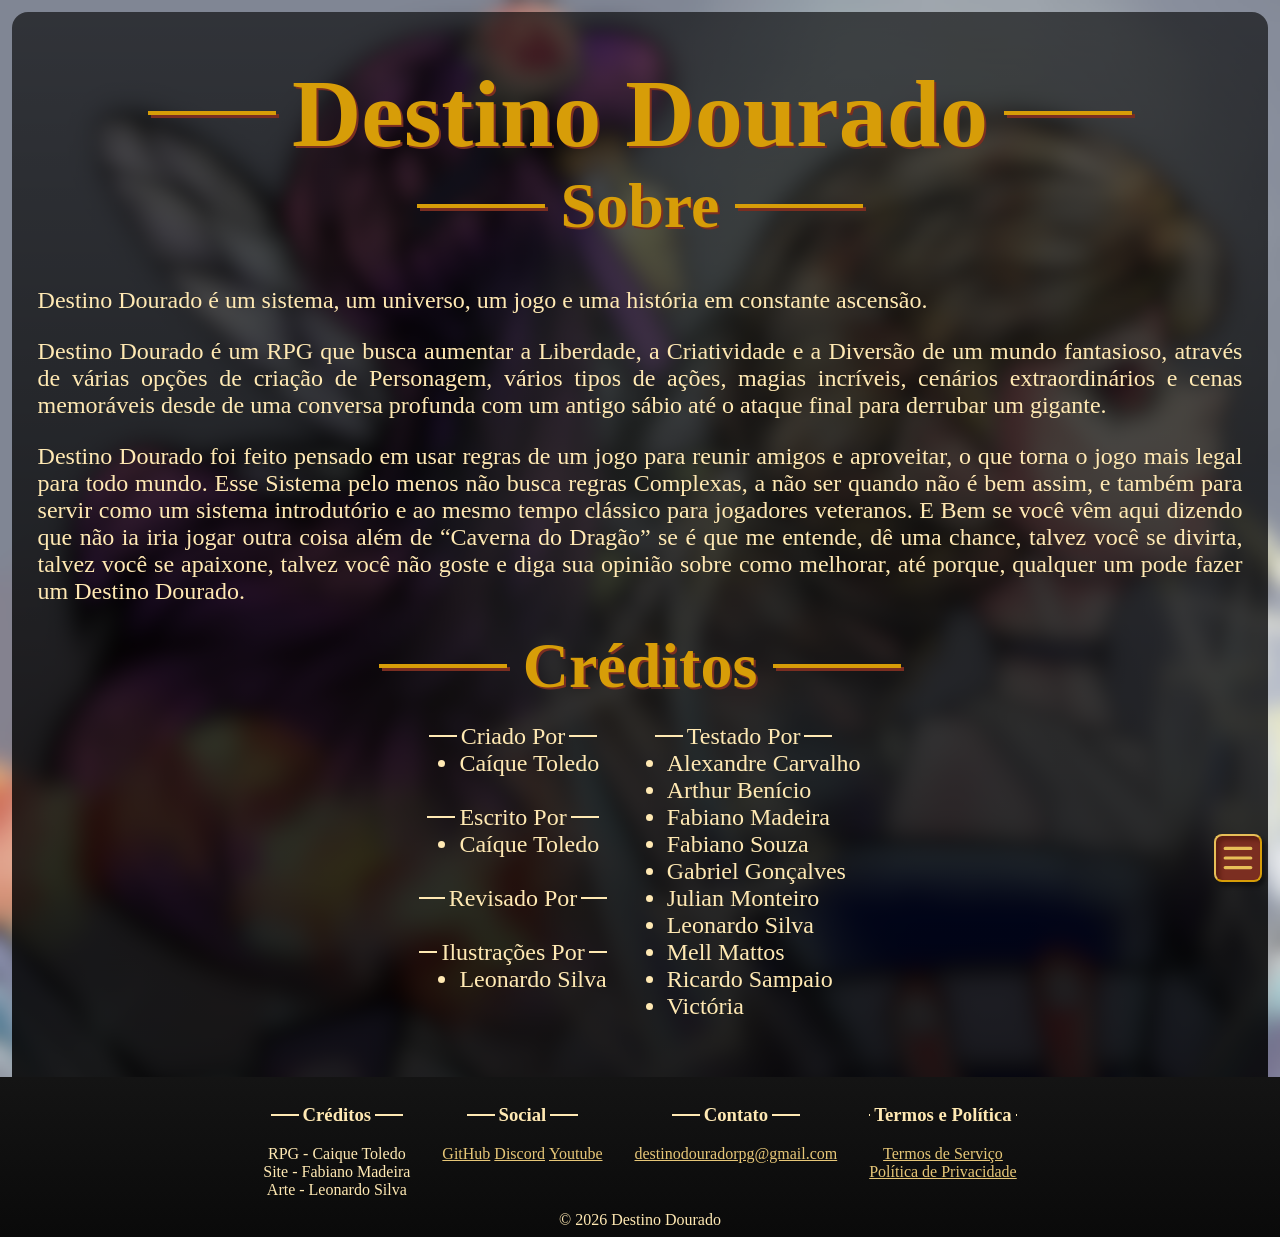
<file: index.html>
<!DOCTYPE html>
<html lang="pt-BR" data-theme="dark">
<head>
    <title>Destino Dourado RPG</title>
    <link rel="icon" href="/assets/icon.webp">
    <link rel="stylesheet" href="index.css">
    
    <meta charset="UTF-8">
    <meta name="viewport" content="width=device-width, initial-scale=1.0">

    <meta property="og:title" content="Destino Dourado RPG">
    <meta property="og:description" content="Destino Dourado é um sistema, um universo, um jogo e uma história em constante ascensão.">
    <meta property="og:image" content="https://github.com/destinodouradorpg-cpu/destinodouradorpg-cpu.github.io/blob/main/assets/icon.webp?raw=true">
</head>

<body class="font-size-text font-default">
    <div class="inner-column opaque-background">
        <h1 class="title font-size-title title-lines" id="main-title">Destino Dourado</h1>
        <h2 class="title font-size-title-s title-lines" id="about">Sobre</h2>
        <div id="about-text">
            <p>
                Destino Dourado é um sistema, um universo, um jogo e uma história em constante ascensão.
            </p>
            <p>
                Destino Dourado é um RPG que busca aumentar a Liberdade, a Criatividade e a Diversão
                de um mundo fantasioso, através de várias opções de criação de
                Personagem, vários tipos de ações, magias incríveis, cenários
                extraordinários e cenas memoráveis desde de uma conversa profunda com
                um antigo sábio até o ataque final para derrubar um gigante.
            </p>
            <p>
                Destino Dourado foi feito pensado em usar regras de um jogo para reunir
                amigos e aproveitar, o que torna o jogo mais legal para todo mundo.
                Esse Sistema pelo menos não busca regras Complexas, a não ser quando não é
                bem assim, e também para servir como um sistema introdutório e ao
                mesmo tempo clássico para jogadores veteranos.
                E Bem se você vêm aqui dizendo que não ia iria jogar outra coisa além de
                “Caverna do Dragão” se é que me entende, dê uma chance, talvez você
                se divirta, talvez você se apaixone, talvez você não goste e diga sua
                opinião sobre como melhorar, até porque, qualquer um pode fazer um
                Destino Dourado.
            </p>
        </div>

        <h2 class="title font-size-title-s title-lines" id="credits">Créditos</h2>
        <div id="credits-container">
            <div>
                <span class="text-lines">Criado Por</span>
                <ul><li>Caíque Toledo</li></ul>
                <br>
                <span class="text-lines">Escrito Por</span>
                <ul><li>Caíque Toledo</li></ul>
                <br>
                <span class="text-lines">Revisado Por</span>
                <br>
                <span class="text-lines">Ilustrações Por</span>
                <ul><li>Leonardo Silva</li></ul>
            </div>
            <div>
                <span class="text-lines">Testado Por</span>
                <ul>
                    <li>Alexandre Carvalho</li>
                    <li>Arthur Benício</li>
                    <li>Fabiano Madeira</li>
                    <li>Fabiano Souza</li>
                    <li>Gabriel Gonçalves</li>
                    <li>Julian Monteiro</li>
                    <li>Leonardo Silva</li>
                    <li>Mell Mattos</li>
                    <li>Ricardo Sampaio</li>
                    <li>Victória</li>
                </ul>
            </div>
        </div>
    </div>
    
    <script type="module" src="index.js"></script>
</body>
</html>
</file>
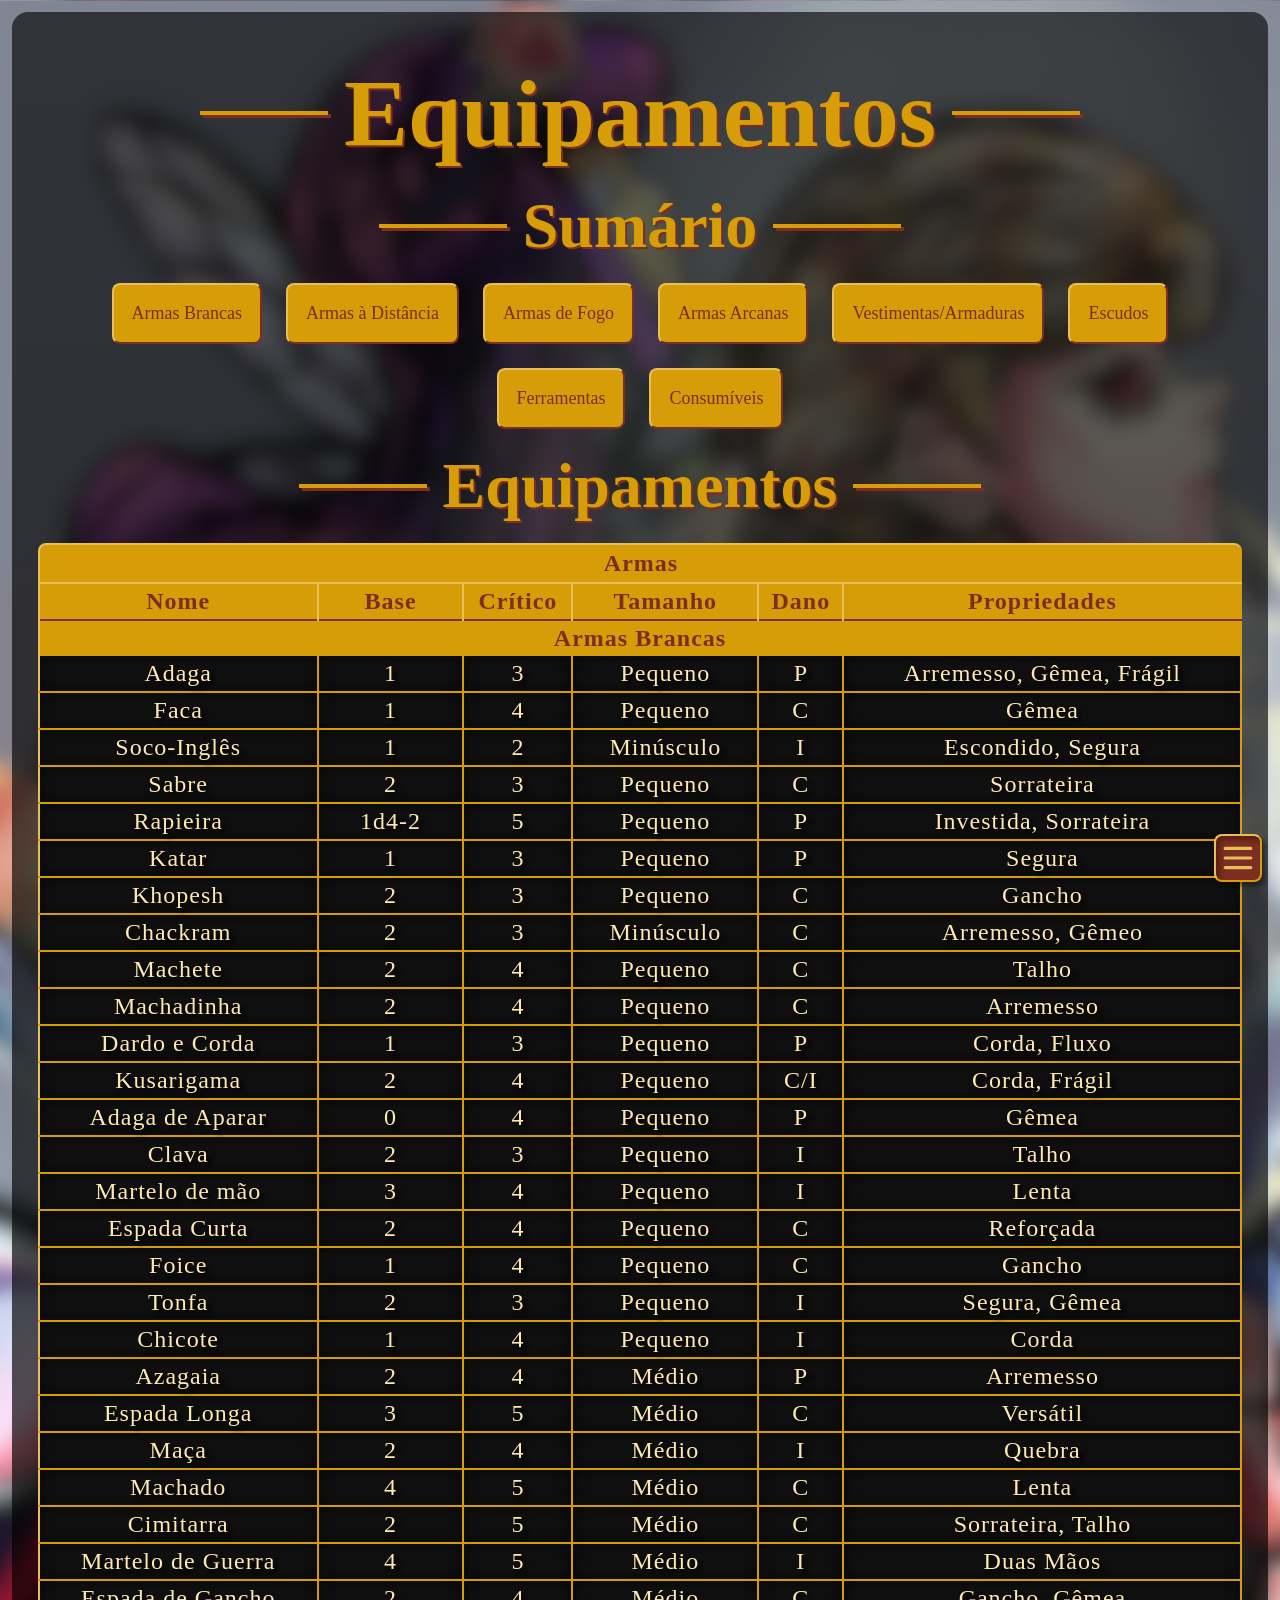
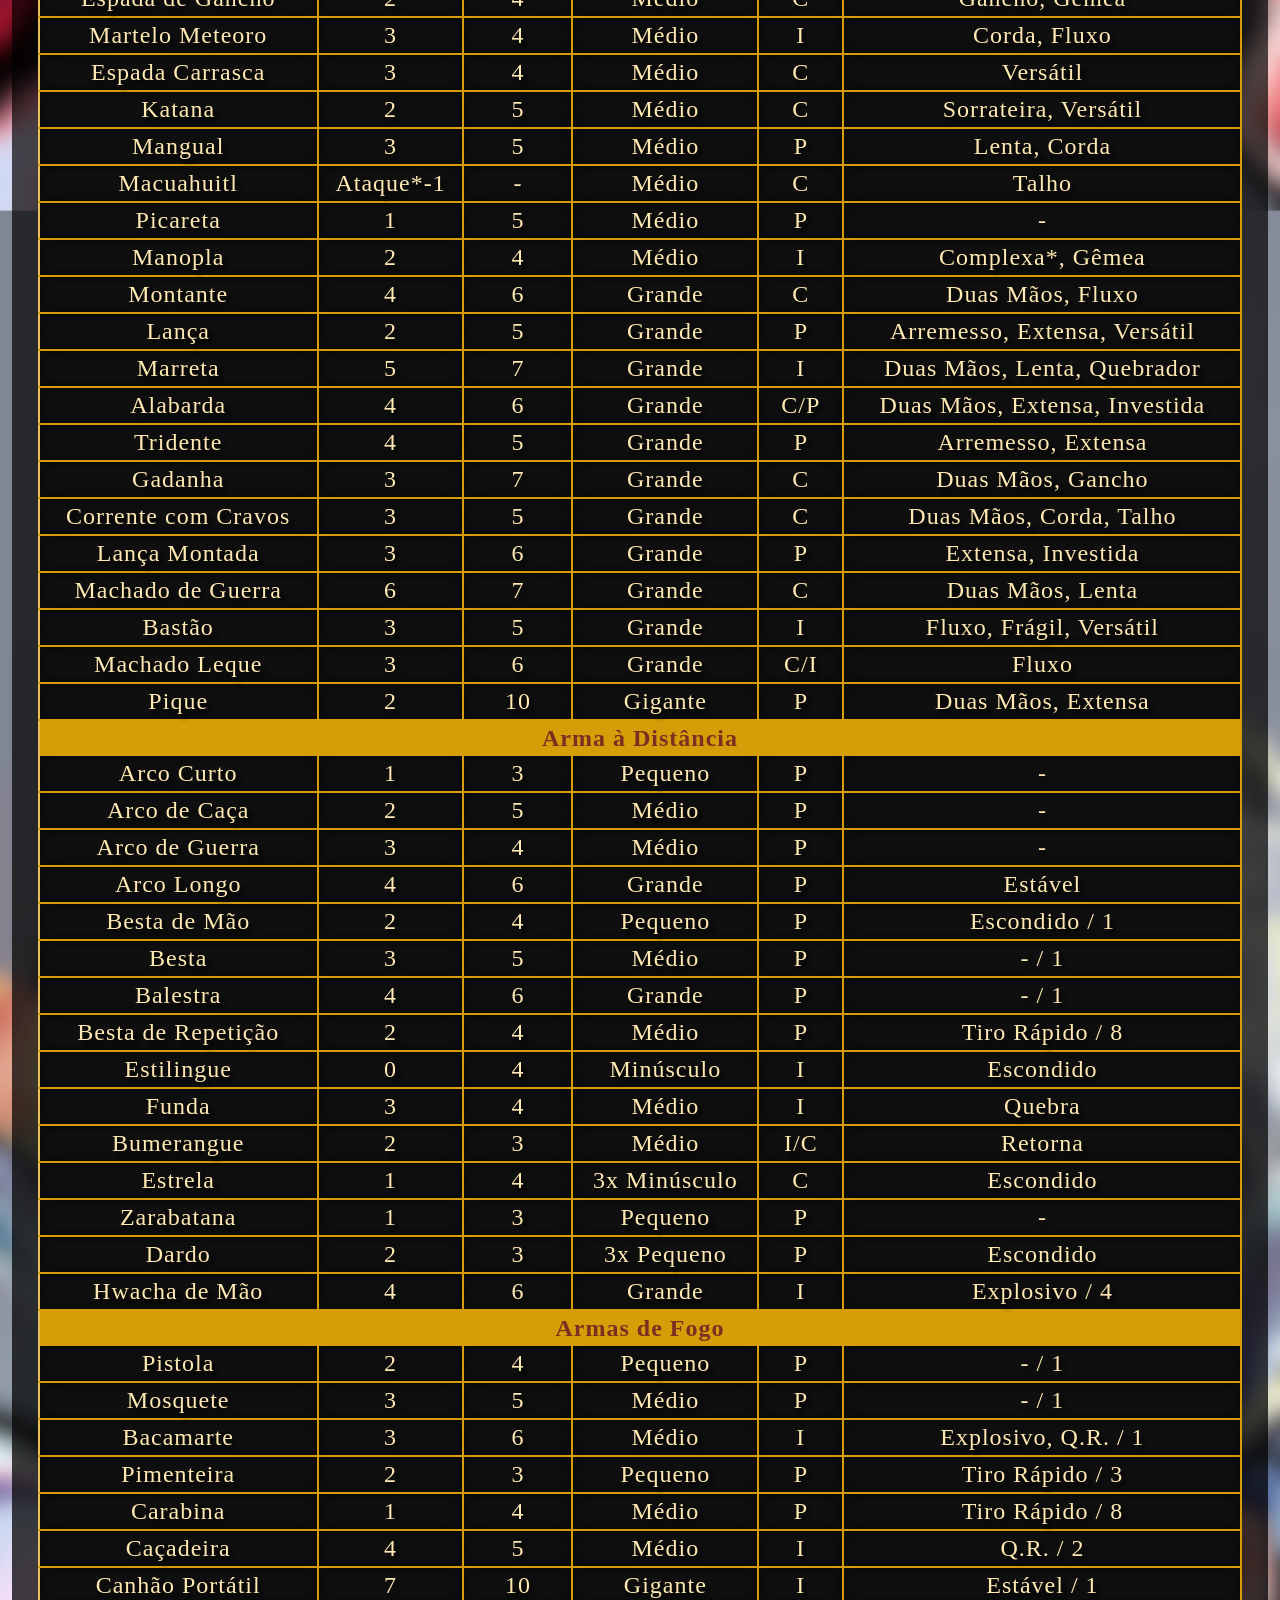
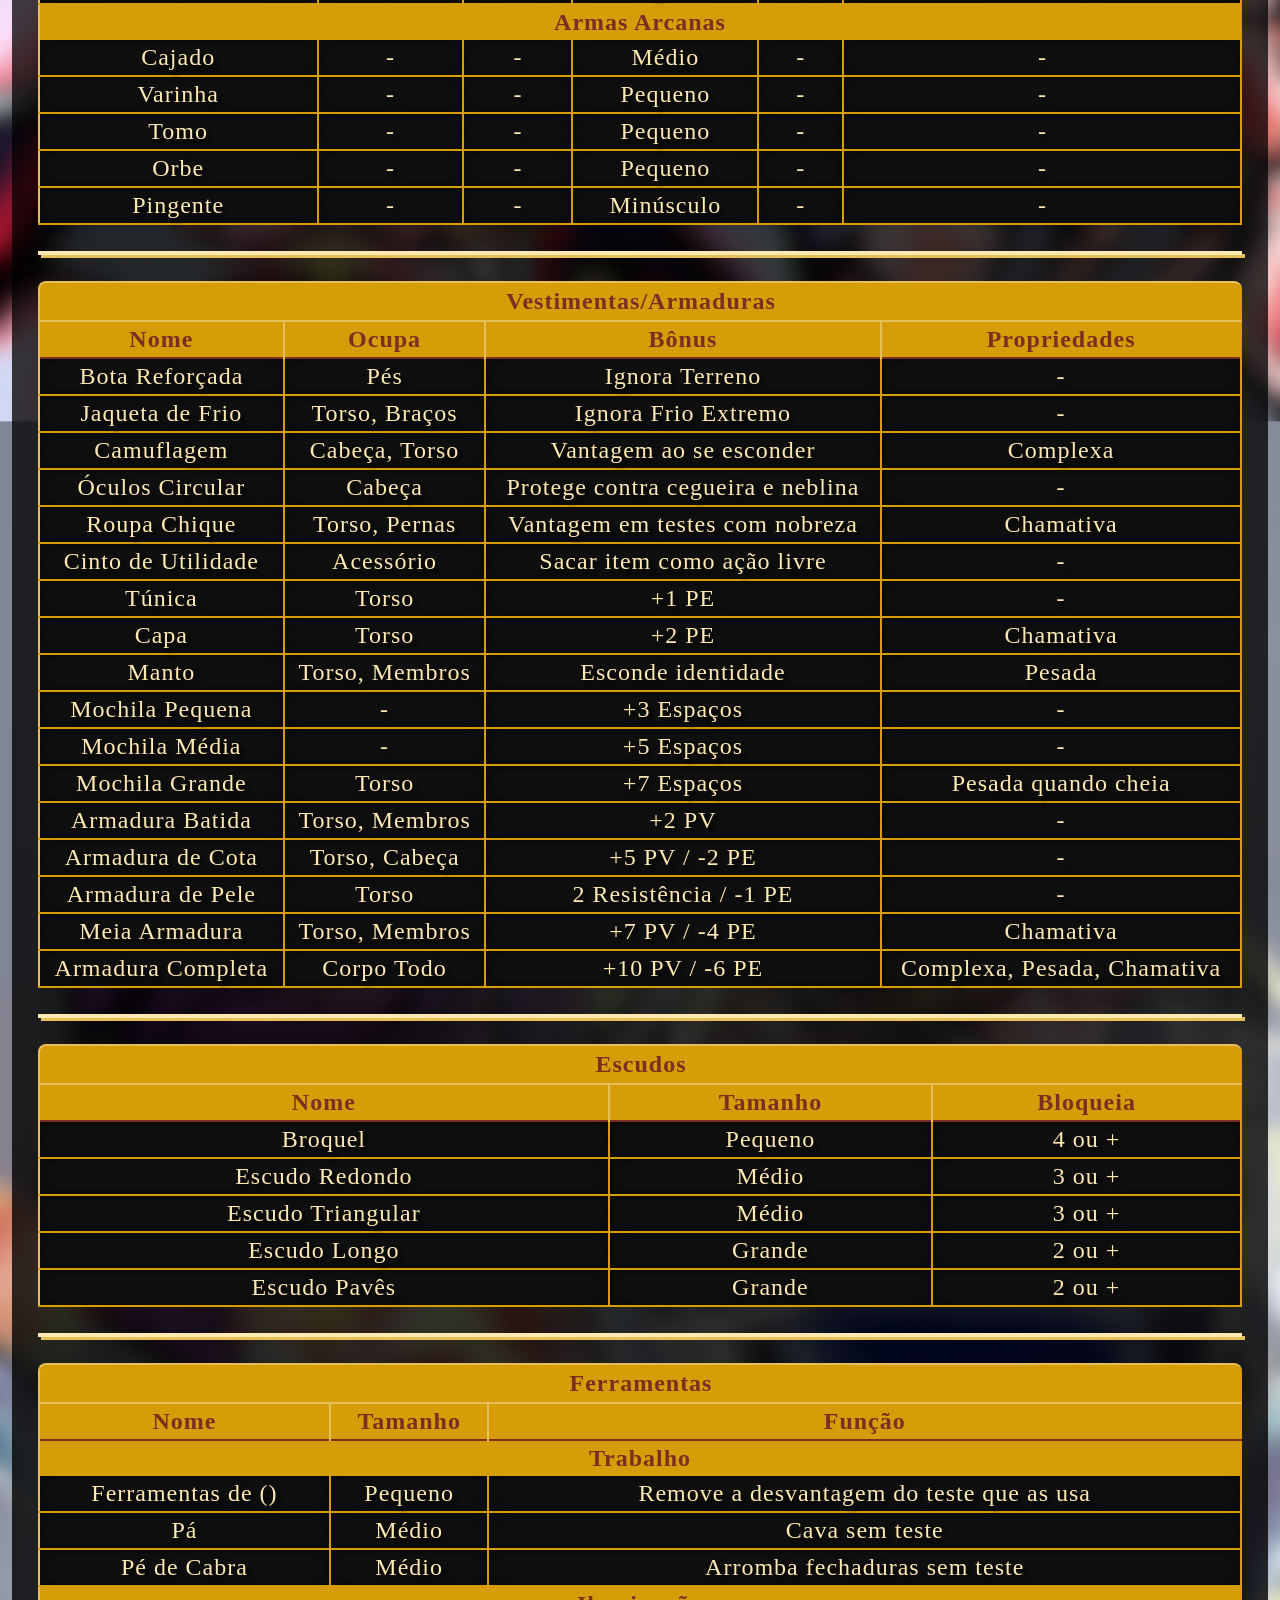
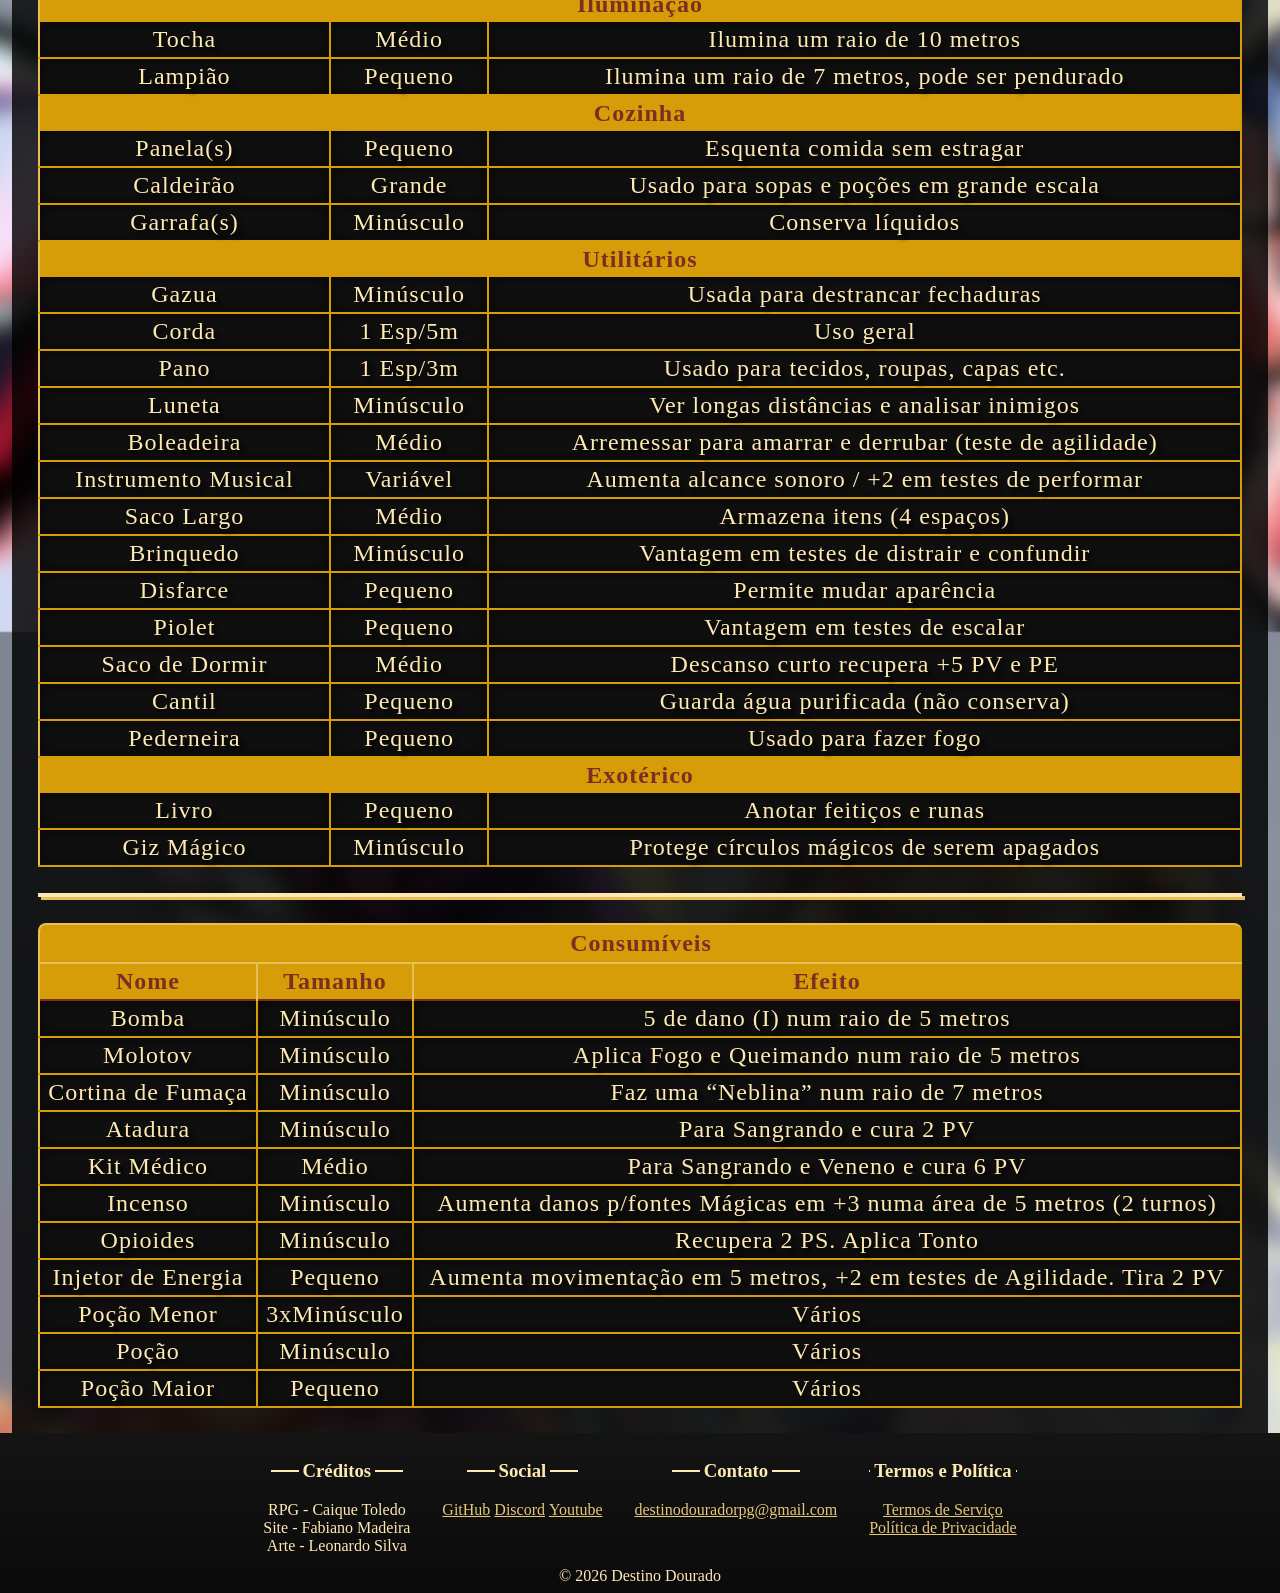
<file: equipaments/index.html>
<!DOCTYPE html>
<html lang="pt-BR" data-theme="dark">
<head>
    <title>Destino Dourado RPG - Equipamentos</title>
    <link rel="icon" href="/assets/icon.webp">
    <link rel="stylesheet" href="index.css">
    
    <meta charset="UTF-8">
    <meta name="viewport" content="width=device-width, initial-scale=1.0">

    <meta property="og:title" content="Destino Dourado RPG - Equipamentos">
    <meta property="og:description" content="Causei 98 de dano mestre, ele tá vivo?">
</head>

<body class="font-size-text font-default">
    <div class="inner-column opaque-background">
        <h1 class="title font-size-title title-lines" id="main-title">Equipamentos</h1>
        <h2 class="title font-size-title-s title-lines summary">Sumário</h2>

        <div id="button-container">
            <button
            class="font-default"
            onclick="window.location.href='/equipaments/#Bladed-Weapons'"
            >Armas Brancas</button>

            <button
            class="font-default"
            onclick="window.location.href='/equipaments/#Ranged-Weapons'"
            >Armas à Distância</button>

            <button
            class="font-default"
            onclick="window.location.href='/equipaments/#Fire-Weapons'"
            >Armas de Fogo</button>

            <button
            class="font-default"
            onclick="window.location.href='/equipaments/#Arcane-Weapons'"
            >Armas Arcanas</button>

            <button
            class="font-default"
            onclick="window.location.href='/equipaments/#Clothing-Armor'"
            >Vestimentas/Armaduras</button>

            <button
            class="font-default"
            onclick="window.location.href='/equipaments/#Shields'"
            >Escudos</button>

            <button
            class="font-default"
            onclick="window.location.href='/equipaments/#Tools'"
            >Ferramentas</button>

            <button
            class="font-default"
            onclick="window.location.href='/equipaments/#Consumables'"
            >Consumíveis</button>
        </div>

        <h2 class="title font-size-title-s title-lines">Equipamentos</h2>
        <div id="table-container">
            <table class="font-size-table">
                <caption>Armas</caption>
                <thead>
                    <tr>
                    <th>Nome</th>
                    <th>Base</th>
                    <th>Crítico</th>
                    <th>Tamanho</th>
                    <th>Dano</th>
                    <th>Propriedades</th>
                    </tr>
                </thead>
                <tbody>
                    <th scope="row" colspan="6" id="Bladed-Weapons">Armas Brancas</th>
                    <tr><td>Adaga</td><td>1</td><td>3</td><td>Pequeno</td><td>P</td><td>Arremesso, Gêmea, Frágil</td></tr>
                    <tr><td>Faca</td><td>1</td><td>4</td><td>Pequeno</td><td>C</td><td>Gêmea</td></tr>
                    <tr><td>Soco-Inglês</td><td>1</td><td>2</td><td>Minúsculo</td><td>I</td><td>Escondido, Segura</td></tr>
                    <tr><td>Sabre</td><td>2</td><td>3</td><td>Pequeno</td><td>C</td><td>Sorrateira</td></tr>
                    <tr><td>Rapieira</td><td>1d4-2</td><td>5</td><td>Pequeno</td><td>P</td><td>Investida, Sorrateira</td></tr>
                    <tr><td>Katar</td><td>1</td><td>3</td><td>Pequeno</td><td>P</td><td>Segura</td></tr>
                    <tr><td>Khopesh</td><td>2</td><td>3</td><td>Pequeno</td><td>C</td><td>Gancho</td></tr>
                    <tr><td>Chackram</td><td>2</td><td>3</td><td>Minúsculo</td><td>C</td><td>Arremesso, Gêmeo</td></tr>
                    <tr><td>Machete</td><td>2</td><td>4</td><td>Pequeno</td><td>C</td><td>Talho</td></tr>
                    <tr><td>Machadinha</td><td>2</td><td>4</td><td>Pequeno</td><td>C</td><td>Arremesso</td></tr>
                    <tr><td>Dardo e Corda</td><td>1</td><td>3</td><td>Pequeno</td><td>P</td><td>Corda, Fluxo</td></tr>
                    <tr><td>Kusarigama</td><td>2</td><td>4</td><td>Pequeno</td><td>C/I</td><td>Corda, Frágil</td></tr>
                    <tr><td>Adaga de Aparar</td><td>0</td><td>4</td><td>Pequeno</td><td>P</td><td>Gêmea</td></tr>
                    <tr><td>Clava</td><td>2</td><td>3</td><td>Pequeno</td><td>I</td><td>Talho</td></tr>
                    <tr><td>Martelo de mão</td><td>3</td><td>4</td><td>Pequeno</td><td>I</td><td>Lenta</td></tr>
                    <tr><td>Espada Curta</td><td>2</td><td>4</td><td>Pequeno</td><td>C</td><td>Reforçada</td></tr>
                    <tr><td>Foice</td><td>1</td><td>4</td><td>Pequeno</td><td>C</td><td>Gancho</td></tr>
                    <tr><td>Tonfa</td><td>2</td><td>3</td><td>Pequeno</td><td>I</td><td>Segura, Gêmea</td></tr>
                    <tr><td>Chicote</td><td>1</td><td>4</td><td>Pequeno</td><td>I</td><td>Corda</td></tr>
                    <tr><td>Azagaia</td><td>2</td><td>4</td><td>Médio</td><td>P</td><td>Arremesso</td></tr>
                    <tr><td>Espada Longa</td><td>3</td><td>5</td><td>Médio</td><td>C</td><td>Versátil</td></tr>
                    <tr><td>Maça</td><td>2</td><td>4</td><td>Médio</td><td>I</td><td>Quebra</td></tr>
                    <tr><td>Machado</td><td>4</td><td>5</td><td>Médio</td><td>C</td><td>Lenta</td></tr>
                    <tr><td>Cimitarra</td><td>2</td><td>5</td><td>Médio</td><td>C</td><td>Sorrateira, Talho</td></tr>
                    <tr><td>Martelo de Guerra</td><td>4</td><td>5</td><td>Médio</td><td>I</td><td>Duas Mãos</td></tr>
                    <tr><td>Espada de Gancho</td><td>2</td><td>4</td><td>Médio</td><td>C</td><td>Gancho, Gêmea</td></tr>
                    <tr><td>Martelo Meteoro</td><td>3</td><td>4</td><td>Médio</td><td>I</td><td>Corda, Fluxo</td></tr>
                    <tr><td>Espada Carrasca</td><td>3</td><td>4</td><td>Médio</td><td>C</td><td>Versátil</td></tr>
                    <tr><td>Katana</td><td>2</td><td>5</td><td>Médio</td><td>C</td><td>Sorrateira, Versátil</td></tr>
                    <tr><td>Mangual</td><td>3</td><td>5</td><td>Médio</td><td>P</td><td>Lenta, Corda</td></tr>
                    <tr><td>Macuahuitl</td><td>Ataque*-1</td><td>-</td><td>Médio</td><td>C</td><td>Talho</td></tr>
                    <tr><td>Picareta</td><td>1</td><td>5</td><td>Médio</td><td>P</td><td>-</td></tr>
                    <tr><td>Manopla</td><td>2</td><td>4</td><td>Médio</td><td>I</td><td>Complexa*, Gêmea</td></tr>
                    <tr><td>Montante</td><td>4</td><td>6</td><td>Grande</td><td>C</td><td>Duas Mãos, Fluxo</td></tr>
                    <tr><td>Lança</td><td>2</td><td>5</td><td>Grande</td><td>P</td><td>Arremesso, Extensa, Versátil</td></tr>
                    <tr><td>Marreta</td><td>5</td><td>7</td><td>Grande</td><td>I</td><td>Duas Mãos, Lenta, Quebrador</td></tr>
                    <tr><td>Alabarda</td><td>4</td><td>6</td><td>Grande</td><td>C/P</td><td>Duas Mãos, Extensa, Investida</td></tr>
                    <tr><td>Tridente</td><td>4</td><td>5</td><td>Grande</td><td>P</td><td>Arremesso, Extensa</td></tr>
                    <tr><td>Gadanha</td><td>3</td><td>7</td><td>Grande</td><td>C</td><td>Duas Mãos, Gancho</td></tr>
                    <tr><td>Corrente com Cravos</td><td>3</td><td>5</td><td>Grande</td><td>C</td><td>Duas Mãos, Corda, Talho</td></tr>
                    <tr><td>Lança Montada</td><td>3</td><td>6</td><td>Grande</td><td>P</td><td>Extensa, Investida</td></tr>
                    <tr><td>Machado de Guerra</td><td>6</td><td>7</td><td>Grande</td><td>C</td><td>Duas Mãos, Lenta</td></tr>
                    <tr><td>Bastão</td><td>3</td><td>5</td><td>Grande</td><td>I</td><td>Fluxo, Frágil, Versátil</td></tr>
                    <tr><td>Machado Leque</td><td>3</td><td>6</td><td>Grande</td><td>C/I</td><td>Fluxo</td></tr>
                    <tr><td>Pique</td><td>2</td><td>10</td><td>Gigante</td><td>P</td><td>Duas Mãos, Extensa</td></tr>

                    <th scope="row" colspan="6" id="Ranged-Weapons">Arma à Distância</th>
                    <tr><td>Arco Curto</td><td>1</td><td>3</td><td>Pequeno</td><td>P</td><td>-</td></tr>
                    <tr><td>Arco de Caça</td><td>2</td><td>5</td><td>Médio</td><td>P</td><td>-</td></tr>
                    <tr><td>Arco de Guerra</td><td>3</td><td>4</td><td>Médio</td><td>P</td><td>-</td></tr>
                    <tr><td>Arco Longo</td><td>4</td><td>6</td><td>Grande</td><td>P</td><td>Estável</td></tr>
                    <tr><td>Besta de Mão</td><td>2</td><td>4</td><td>Pequeno</td><td>P</td><td>Escondido / 1</td></tr>
                    <tr><td>Besta</td><td>3</td><td>5</td><td>Médio</td><td>P</td><td>- / 1</td></tr>
                    <tr><td>Balestra</td><td>4</td><td>6</td><td>Grande</td><td>P</td><td>- / 1</td></tr>
                    <tr><td>Besta de Repetição</td><td>2</td><td>4</td><td>Médio</td><td>P</td><td>Tiro Rápido / 8</td></tr>
                    <tr><td>Estilingue</td><td>0</td><td>4</td><td>Minúsculo</td><td>I</td><td>Escondido</td></tr>
                    <tr><td>Funda</td><td>3</td><td>4</td><td>Médio</td><td>I</td><td>Quebra</td></tr>
                    <tr><td>Bumerangue</td><td>2</td><td>3</td><td>Médio</td><td>I/C</td><td>Retorna</td></tr>
                    <tr><td>Estrela</td><td>1</td><td>4</td><td>3x Minúsculo</td><td>C</td><td>Escondido</td></tr>
                    <tr><td>Zarabatana</td><td>1</td><td>3</td><td>Pequeno</td><td>P</td><td>-</td></tr>
                    <tr><td>Dardo</td><td>2</td><td>3</td><td>3x Pequeno</td><td>P</td><td>Escondido</td></tr>
                    <tr><td>Hwacha de Mão</td><td>4</td><td>6</td><td>Grande</td><td>I</td><td>Explosivo / 4</td></tr>
                
                    <th scope="row" colspan="6" id="Fire-Weapons">Armas de Fogo</th>
                    <tr><td>Pistola</td><td>2</td><td>4</td><td>Pequeno</td><td>P</td><td>- / 1</td></tr>
                    <tr><td>Mosquete</td><td>3</td><td>5</td><td>Médio</td><td>P</td><td>- / 1</td></tr>
                    <tr><td>Bacamarte</td><td>3</td><td>6</td><td>Médio</td><td>I</td><td>Explosivo, Q.R. / 1</td></tr>
                    <tr><td>Pimenteira</td><td>2</td><td>3</td><td>Pequeno</td><td>P</td><td>Tiro Rápido / 3</td></tr>
                    <tr><td>Carabina</td><td>1</td><td>4</td><td>Médio</td><td>P</td><td>Tiro Rápido / 8</td></tr>
                    <tr><td>Caçadeira</td><td>4</td><td>5</td><td>Médio</td><td>I</td><td>Q.R. / 2</td></tr>
                    <tr><td>Canhão Portátil</td><td>7</td><td>10</td><td>Gigante</td><td>I</td><td>Estável / 1</td></tr>
                
                    <th scope="row" colspan="6" id="Arcane-Weapons">Armas Arcanas</th>
                    <tr><td>Cajado</td><td>-</td><td>-</td><td>Médio</td><td>-</td><td>-</td></tr>
                    <tr><td>Varinha</td><td>-</td><td>-</td><td>Pequeno</td><td>-</td><td>-</td></tr>
                    <tr><td>Tomo</td><td>-</td><td>-</td><td>Pequeno</td><td>-</td><td>-</td></tr>
                    <tr><td>Orbe</td><td>-</td><td>-</td><td>Pequeno</td><td>-</td><td>-</td></tr>
                    <tr><td>Pingente</td><td>-</td><td>-</td><td>Minúsculo</td><td>-</td><td>-</td></tr>
                </tbody>
            </table>    
            
            <div class="separator"></div>

            <table class="font-size-table" id="Clothing-Armor">
                <caption>Vestimentas/Armaduras</caption>
                <thead>
                    <tr>
                    <th>Nome</th>
                    <th>Ocupa</th>
                    <th>Bônus</th>
                    <th>Propriedades</th>
                    </tr>
                </thead>
                <tbody>
                    <tr><td>Bota Reforçada</td><td>Pés</td><td>Ignora Terreno</td><td>-</td></tr>
                    <tr><td>Jaqueta de Frio</td><td>Torso, Braços</td><td>Ignora Frio Extremo</td><td>-</td></tr>
                    <tr><td>Camuflagem</td><td>Cabeça, Torso</td><td>Vantagem ao se esconder</td><td>Complexa</td></tr>
                    <tr><td>Óculos Circular</td><td>Cabeça</td><td>Protege contra cegueira e neblina</td><td>-</td></tr>
                    <tr><td>Roupa Chique</td><td>Torso, Pernas</td><td>Vantagem em testes com nobreza</td><td>Chamativa</td></tr>
                    <tr><td>Cinto de Utilidade</td><td>Acessório</td><td>Sacar item como ação livre</td><td>-</td></tr>
                    <tr><td>Túnica</td><td>Torso</td><td>+1 PE</td><td>-</td></tr>
                    <tr><td>Capa</td><td>Torso</td><td>+2 PE</td><td>Chamativa</td></tr>
                    <tr><td>Manto</td><td>Torso, Membros</td><td>Esconde identidade</td><td>Pesada</td></tr>
                    <tr><td>Mochila Pequena</td><td>-</td><td>+3 Espaços</td><td>-</td></tr>
                    <tr><td>Mochila Média</td><td>-</td><td>+5 Espaços</td><td>-</td></tr>
                    <tr><td>Mochila Grande</td><td>Torso</td><td>+7 Espaços</td><td>Pesada quando cheia</td></tr>
                    <tr><td>Armadura Batida</td><td>Torso, Membros</td><td>+2 PV</td><td>-</td></tr>
                    <tr><td>Armadura de Cota</td><td>Torso, Cabeça</td><td>+5 PV / -2 PE</td><td>-</td></tr>
                    <tr><td>Armadura de Pele</td><td>Torso</td><td>2 Resistência / -1 PE</td><td>-</td></tr>
                    <tr><td>Meia Armadura</td><td>Torso, Membros</td><td>+7 PV / -4 PE</td><td>Chamativa</td></tr>
                    <tr><td>Armadura Completa</td><td>Corpo Todo</td><td>+10 PV / -6 PE</td><td>Complexa, Pesada, Chamativa</td></tr>
                </tbody>
            </table>

            <div class="separator"></div>

            <table class="font-size-table" id="Shields">
                <caption>Escudos</caption>
                <thead>
                    <tr>
                        <th>Nome</th>
                        <th>Tamanho</th>
                        <th>Bloqueia</th>
                    </tr>
                </thead>
                <tbody>
                    <tr><td>Broquel </td><td>Pequeno</td> <td>4 ou +</td></tr>
                    <tr><td>Escudo Redondo </td><td>Médio</td> <td>3 ou +</td>   </tr>
                    <tr><td>Escudo Triangular </td><td>Médio</td> <td>3 ou +</td></tr>
                    <tr><td>Escudo Longo </td><td>Grande</td> <td>2 ou +</td></tr>
                    <tr><td>Escudo Pavês </td><td>Grande</td> <td>2 ou +</td></tr>
                </tbody>
            </table>

            <div class="separator"></div>

            <table class="font-size-table" id="Tools">
                <caption>Ferramentas</caption>
                <thead>
                    <tr>
                    <th>Nome</th>
                    <th>Tamanho</th>
                    <th>Função</th>
                    </tr>
                </thead>
                <tbody>
                    <th scope="row" colspan="3">Trabalho</th>
                    <tr><td>Ferramentas de ()</td><td>Pequeno</td><td>Remove a desvantagem do teste que as usa</td></tr>
                    <tr><td>Pá</td><td>Médio</td><td>Cava sem teste</td></tr>
                    <tr><td>Pé de Cabra</td><td>Médio</td><td>Arromba fechaduras sem teste</td></tr>

                    <th scope="row" colspan="3">Iluminação</th>
                    <tr><td>Tocha</td><td>Médio</td><td>Ilumina um raio de 10 metros</td></tr>
                    <tr><td>Lampião</td><td>Pequeno</td><td>Ilumina um raio de 7 metros, pode ser pendurado</td></tr>

                    <th scope="row" colspan="3">Cozinha</th>
                    <tr><td>Panela(s)</td><td>Pequeno</td><td>Esquenta comida sem estragar</td></tr>
                    <tr><td>Caldeirão</td><td>Grande</td><td>Usado para sopas e poções em grande escala</td></tr>
                    <tr><td>Garrafa(s)</td><td>Minúsculo</td><td>Conserva líquidos</td></tr>
                    
                    <th scope="row" colspan="3">Utilitários</th>
                    <tr><td>Gazua</td><td>Minúsculo</td><td>Usada para destrancar fechaduras</td></tr>
                    <tr><td>Corda</td><td>1 Esp/5m</td><td>Uso geral</td></tr>
                    <tr><td>Pano</td><td>1 Esp/3m</td><td>Usado para tecidos, roupas, capas etc.</td></tr>
                    <tr><td>Luneta</td><td>Minúsculo</td><td>Ver longas distâncias e analisar inimigos</td></tr>
                    <tr><td>Boleadeira</td><td>Médio</td><td>Arremessar para amarrar e derrubar (teste de agilidade)</td></tr>
                    <tr><td>Instrumento Musical</td><td>Variável</td><td>Aumenta alcance sonoro / +2 em testes de performar</td></tr>
                    <tr><td>Saco Largo</td><td>Médio</td><td>Armazena itens (4 espaços)</td></tr>
                    <tr><td>Brinquedo</td><td>Minúsculo</td><td>Vantagem em testes de distrair e confundir</td></tr>
                    <tr><td>Disfarce</td><td>Pequeno</td><td>Permite mudar aparência</td></tr>
                    <tr><td>Piolet</td><td>Pequeno</td><td>Vantagem em testes de escalar</td></tr>
                    <tr><td>Saco de Dormir</td><td>Médio</td><td>Descanso curto recupera +5 PV e PE</td></tr>
                    <tr><td>Cantil</td><td>Pequeno</td><td>Guarda água purificada (não conserva)</td></tr>
                    <tr><td>Pederneira</td><td>Pequeno</td><td>Usado para fazer fogo</td></tr>

                    <th scope="row" colspan="3">Exotérico</th>
                    <tr><td>Livro</td><td>Pequeno</td><td>Anotar feitiços e runas</td></tr>
                    <tr><td>Giz Mágico</td><td>Minúsculo</td><td>Protege círculos mágicos de serem apagados</td></tr>
                </tbody>
            </table>
            
            <div class="separator"></div>

            <table class="font-size-table" id="Consumables">
                <caption>Consumíveis</caption>
                <thead>
                    <tr>
                        <th>Nome</th>
                        <th>Tamanho</th>
                        <th>Efeito</th>
                    </tr>
                </thead>
                <tbody>
                    <tr><td>Bomba</td><td>Minúsculo</td><td>5 de dano (I) num raio de 5 metros</td></tr>
                    <tr><td>Molotov</td><td>Minúsculo</td><td>Aplica Fogo e Queimando num raio de 5 metros</td></tr>
                    <tr><td>Cortina de Fumaça</td><td>Minúsculo</td><td>Faz uma “Neblina” num raio de 7 metros</td></tr>
                    <tr><td>Atadura</td><td>Minúsculo</td><td>Para Sangrando e cura 2 PV</td></tr>
                    <tr><td>Kit Médico</td><td>Médio</td><td>Para Sangrando e Veneno e cura 6 PV</td></tr>
                    <tr><td>Incenso</td><td>Minúsculo</td><td>Aumenta danos p/fontes Mágicas em +3 numa área de 5 metros (2 turnos)</td></tr>
                    <tr><td>Opioides</td><td>Minúsculo</td><td>Recupera 2 PS. Aplica Tonto</td></tr>
                    <tr><td>Injetor de Energia</td><td>Pequeno</td><td>Aumenta movimentação em 5 metros, +2 em testes de Agilidade. Tira 2 PV</td></tr>
                    <tr><td>Poção Menor</td><td>3xMinúsculo</td><td>Vários</td></tr>
                    <tr><td>Poção</td><td>Minúsculo</td><td>Vários</td>
                    <tr><td>Poção Maior</td><td>Pequeno</td><td>Vários</td></tr>
                </tbody>
            </table>
        </div>
    </div>

    <script type="module" src="index.js"></script>
</body>
</html>
</file>
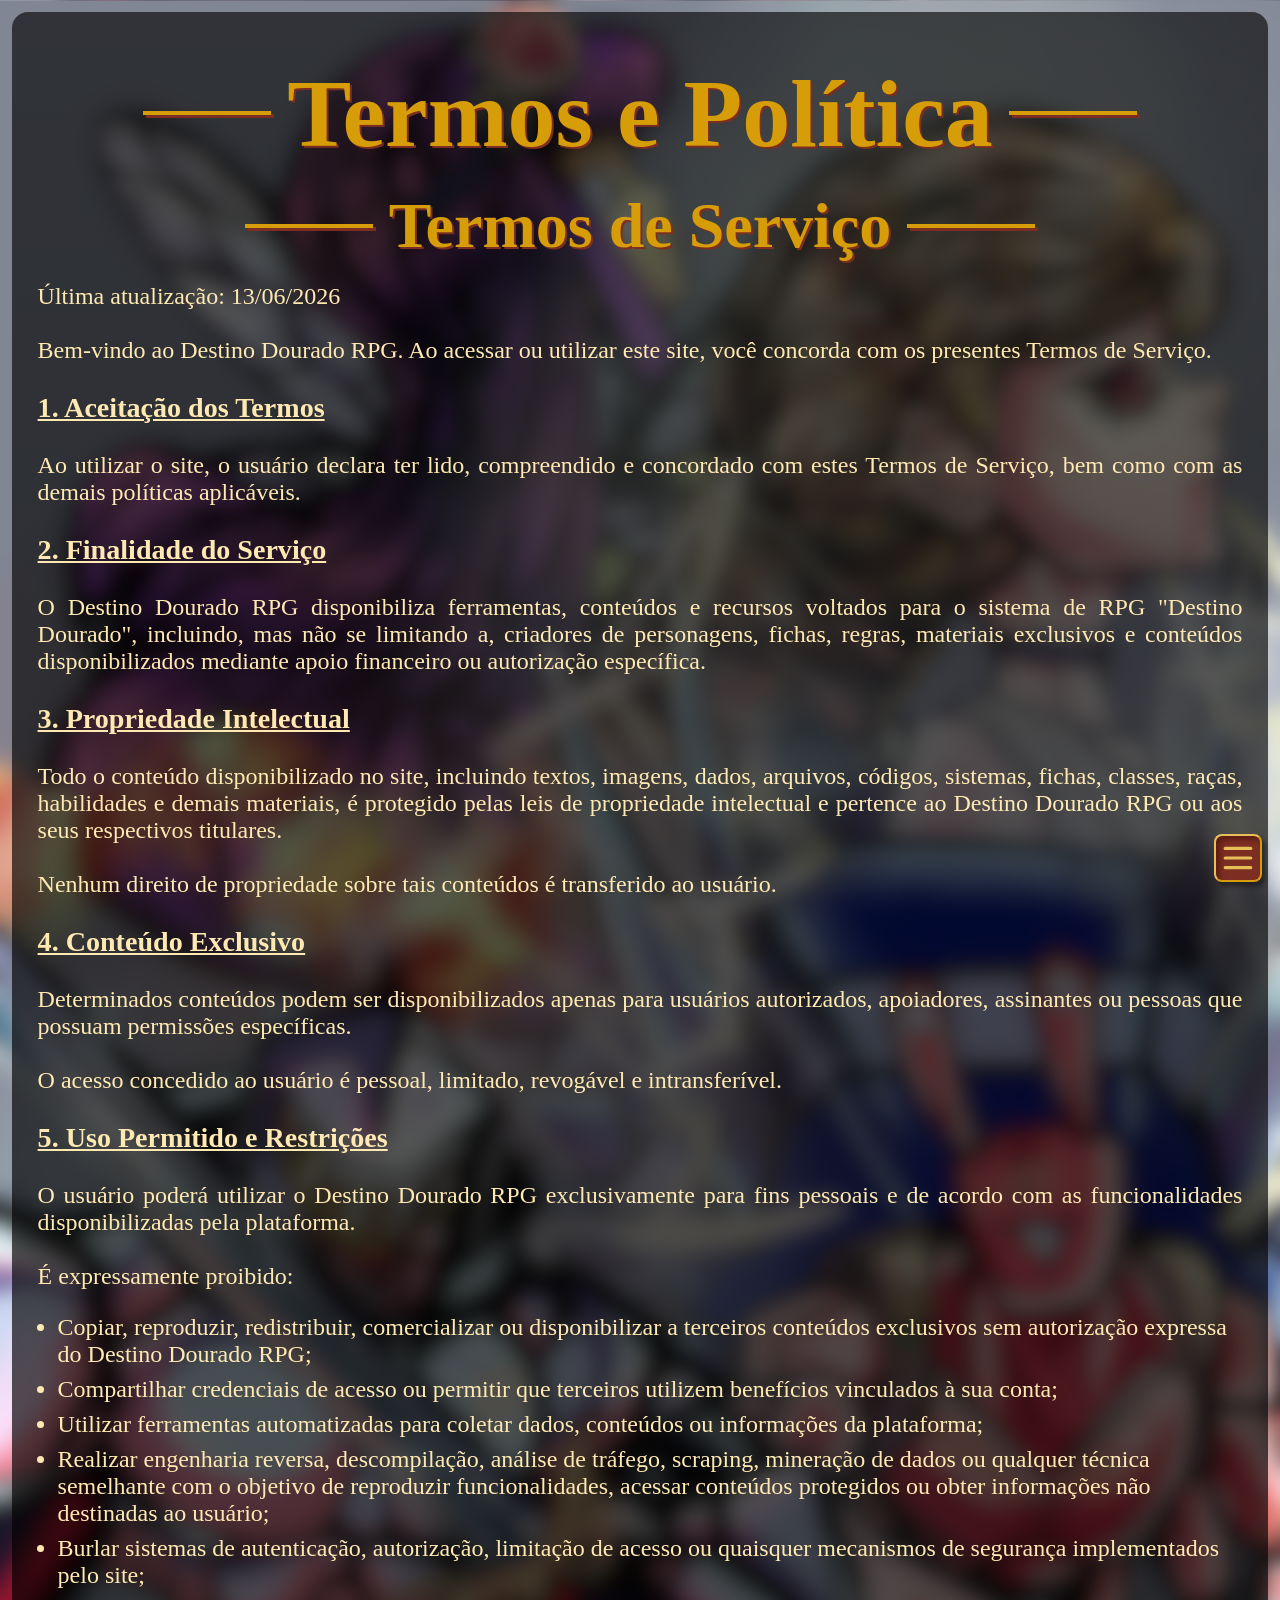
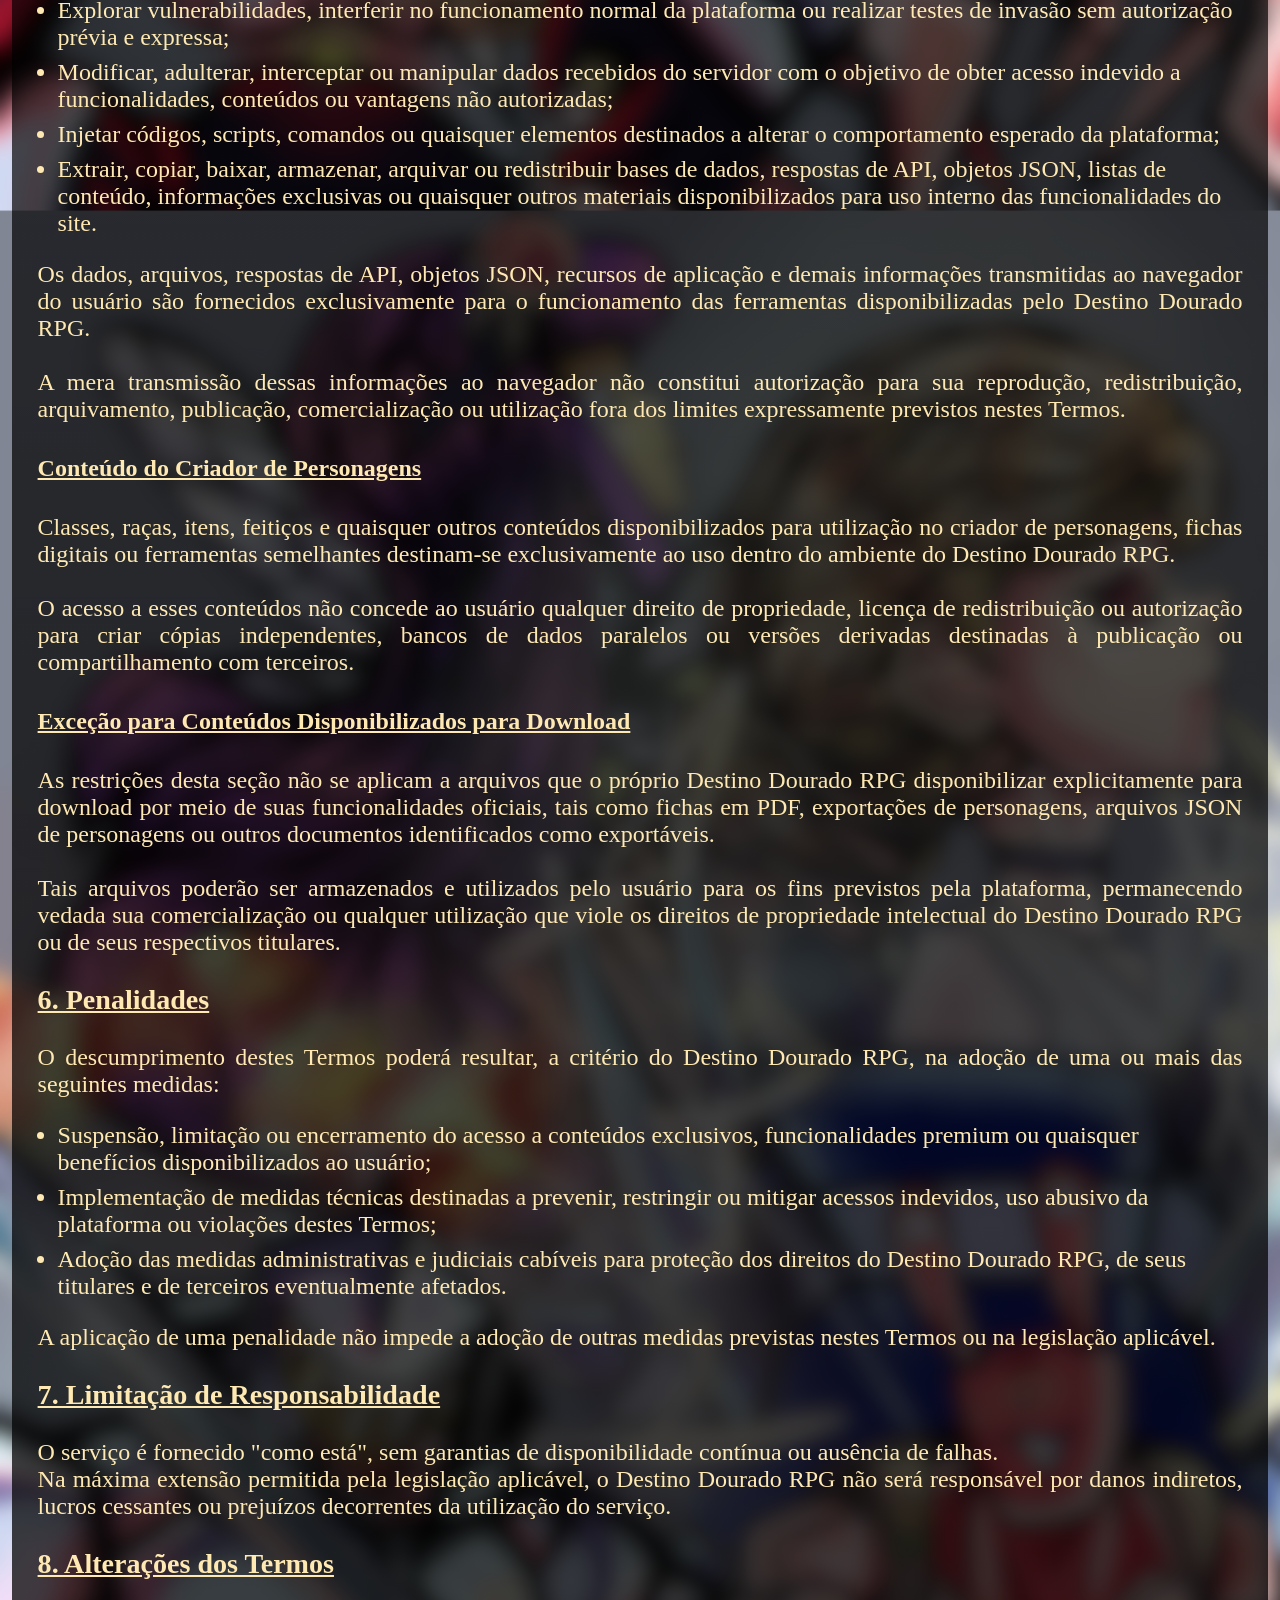
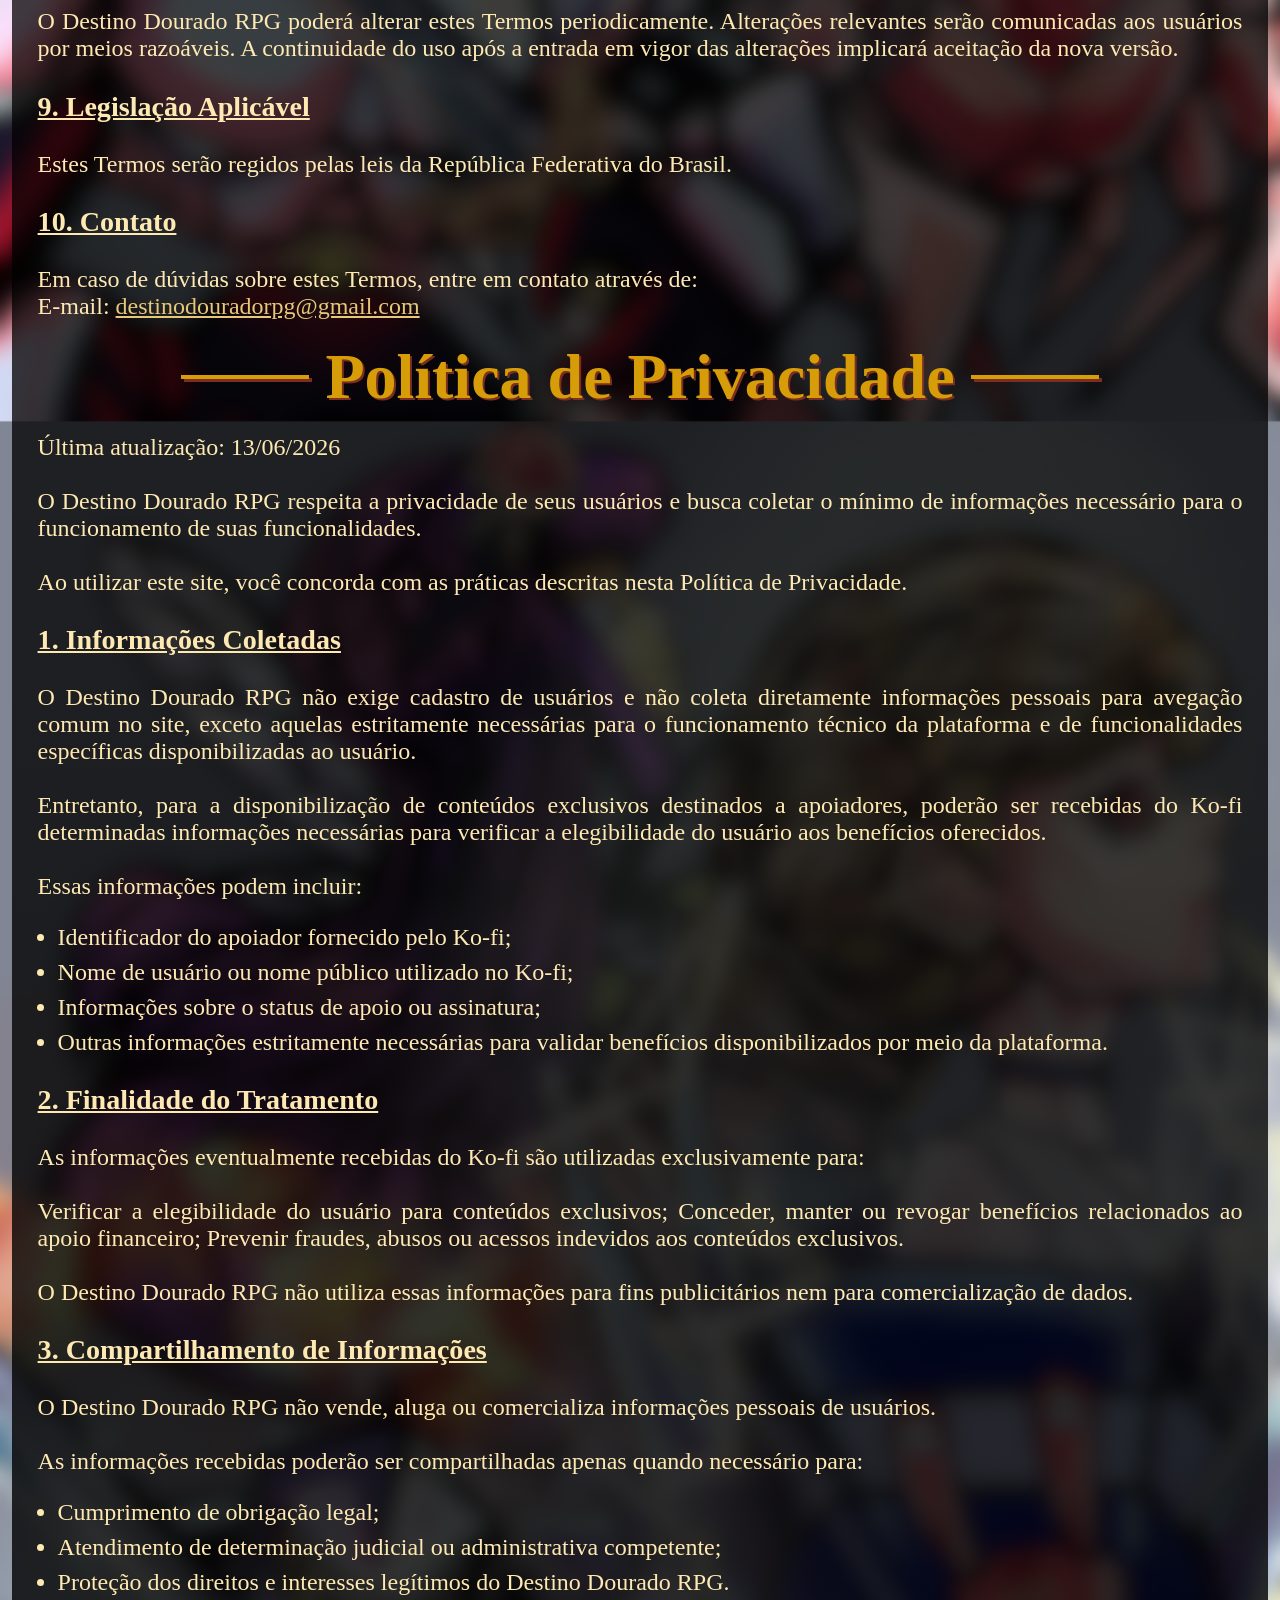
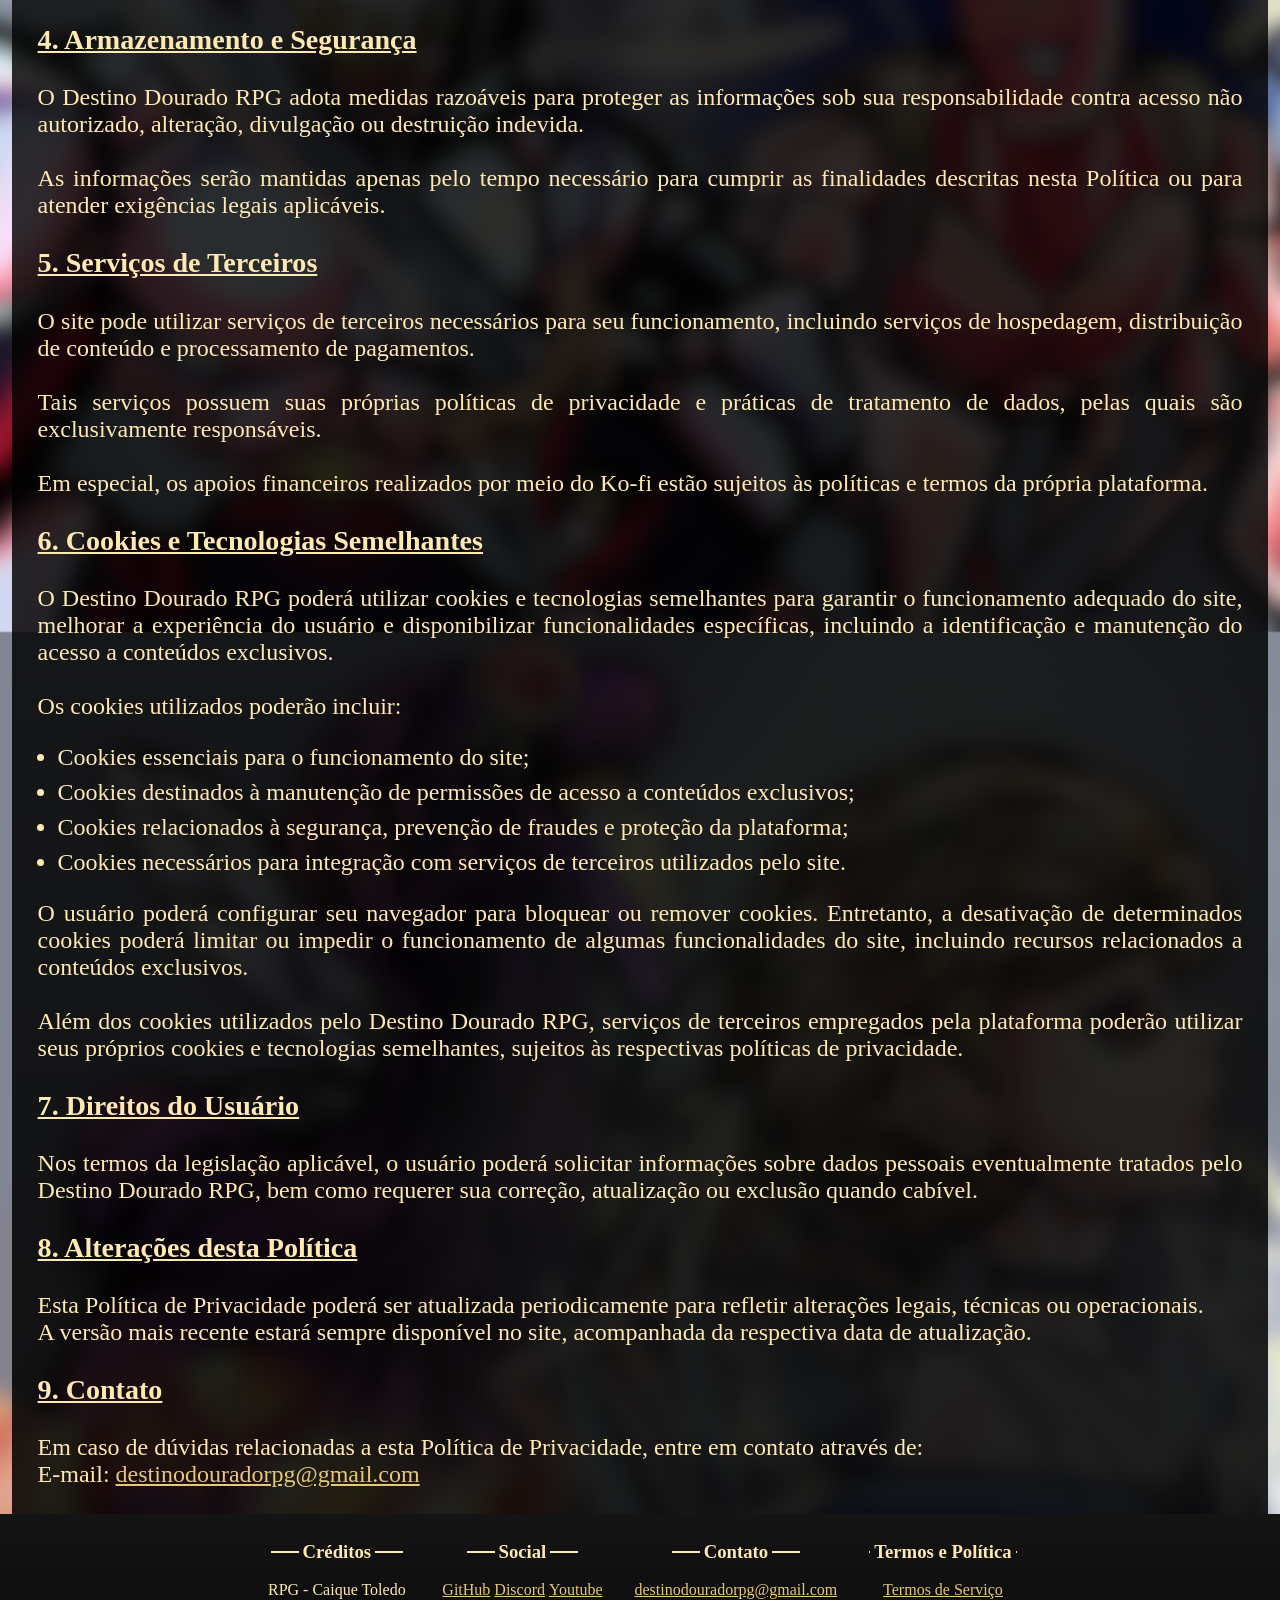
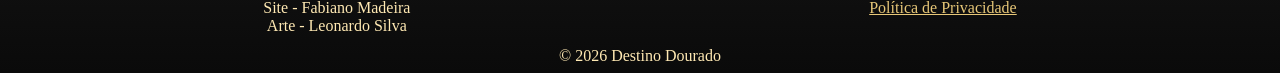
<file: terms/index.html>
<!DOCTYPE html>
<html lang="pt-BR" data-theme="dark">
<head>
    <title>Destino Dourado TOS/PP</title>
    <link rel="icon" href="/assets/icon.webp">
    <link rel="stylesheet" href="index.css">
    
    <meta charset="UTF-8">
    <meta name="viewport" content="width=device-width, initial-scale=1.0">

    <meta property="og:title" content="Destino Dourado TOS/PP">
    <meta property="og:description" content="Termos de Uso de Serviço e Política de Privacidade.">
</head>

<body class="font-size-text font-default">
    <div class="inner-column opaque-background">
        <h1 class="title font-size-title title-lines" id="main-title">Termos e Política</h1>
        <h2 class="title font-size-title-s title-lines" id="terms-of-service">Termos de Serviço</h2>
        <p class="text-box">
            Última atualização: 13/06/2026
            <br><br>
            Bem-vindo ao Destino Dourado RPG. Ao acessar ou utilizar este site, você concorda com os
            presentes Termos de Serviço.
        </p>

        <h3>1. Aceitação dos Termos</h3>
        <p class="text-box">
            Ao utilizar o site, o usuário declara ter lido, compreendido e concordado com estes Termos de Serviço,
            bem como com as demais políticas aplicáveis.
        </p>

        <h3>2. Finalidade do Serviço</h3>
        <p class="text-box">
            O Destino Dourado RPG disponibiliza ferramentas, conteúdos e recursos voltados para o sistema
            de RPG "Destino Dourado", incluindo, mas não se limitando a, criadores de personagens, fichas, regras,
            materiais exclusivos e conteúdos disponibilizados mediante apoio financeiro ou autorização específica.
        </p>
        
        <h3>3. Propriedade Intelectual</h3>
        <p class="text-box">
            Todo o conteúdo disponibilizado no site, incluindo textos, imagens, dados, arquivos, códigos, sistemas,
            fichas, classes, raças, habilidades e demais materiais, é protegido pelas leis de propriedade intelectual
            e pertence ao Destino Dourado RPG ou aos seus respectivos titulares.
            <br><br>
            Nenhum direito de propriedade sobre tais conteúdos é transferido ao usuário.
        </p>

        <h3>4. Conteúdo Exclusivo</h3>
        <p class="text-box">
            Determinados conteúdos podem ser disponibilizados apenas para usuários autorizados, apoiadores,
            assinantes ou pessoas que possuam permissões específicas.
            <br><br>
            O acesso concedido ao usuário é pessoal, limitado, revogável e intransferível.
        </p>

        <h3>5. Uso Permitido e Restrições</h3>
        <p class="text-box">
            O usuário poderá utilizar o Destino Dourado RPG exclusivamente para fins pessoais e de acordo com
            as funcionalidades disponibilizadas pela plataforma.
            <br><br>
            É expressamente proibido:
        </p>
        <ul>
            <li>Copiar, reproduzir, redistribuir, comercializar ou disponibilizar a terceiros conteúdos exclusivos sem autorização expressa do Destino Dourado RPG;</li>
            <li>Compartilhar credenciais de acesso ou permitir que terceiros utilizem benefícios vinculados à sua conta;</li>
            <li>Utilizar ferramentas automatizadas para coletar dados, conteúdos ou informações da plataforma;</li>
            <li>Realizar engenharia reversa, descompilação, análise de tráfego, scraping, mineração de dados ou qualquer técnica semelhante com o objetivo de reproduzir funcionalidades, acessar conteúdos protegidos ou obter informações não destinadas ao usuário;</li>
            <li>Burlar sistemas de autenticação, autorização, limitação de acesso ou quaisquer mecanismos de segurança implementados pelo site;</li>
            <li>Explorar vulnerabilidades, interferir no funcionamento normal da plataforma ou realizar testes de invasão sem autorização prévia e expressa;</li>
            <li>Modificar, adulterar, interceptar ou manipular dados recebidos do servidor com o objetivo de obter acesso indevido a funcionalidades, conteúdos ou vantagens não autorizadas;</li>
            <li>Injetar códigos, scripts, comandos ou quaisquer elementos destinados a alterar o comportamento esperado da plataforma;</li>
            <li>Extrair, copiar, baixar, armazenar, arquivar ou redistribuir bases de dados, respostas de API, objetos JSON, listas de conteúdo, informações exclusivas ou quaisquer outros materiais disponibilizados para uso interno das funcionalidades do site.</li>
        </ul>
        <p class="text-box">
            Os dados, arquivos, respostas de API, objetos JSON, recursos de aplicação e demais informações transmitidas
            ao navegador do usuário são fornecidos exclusivamente para o funcionamento das ferramentas disponibilizadas
            pelo Destino Dourado RPG.
            <br><br>
            A mera transmissão dessas informações ao navegador não constitui autorização para sua reprodução,
            redistribuição, arquivamento, publicação, comercialização ou utilização fora dos limites expressamente
            previstos nestes Termos.
        </p>
        <h4>Conteúdo do Criador de Personagens</h4>
        <p class="text-box">
            Classes, raças, itens, feitiços e quaisquer outros conteúdos
            disponibilizados para utilização no criador de personagens, fichas digitais ou ferramentas semelhantes
            destinam-se exclusivamente ao uso dentro do ambiente do Destino Dourado RPG.
            <br><br>
            O acesso a esses conteúdos não concede ao usuário qualquer direito de propriedade, licença de redistribuição
            ou autorização para criar cópias independentes, bancos de dados paralelos ou versões derivadas destinadas
            à publicação ou compartilhamento com terceiros.
        <h4>Exceção para Conteúdos Disponibilizados para Download</h4>
        <p class="text-box">
            As restrições desta seção não se aplicam a arquivos que o próprio Destino Dourado RPG disponibilizar
            explicitamente para download por meio de suas funcionalidades oficiais, tais como fichas em PDF, exportações
            de personagens, arquivos JSON de personagens ou outros documentos identificados como exportáveis.
            <br><br>
            Tais arquivos poderão ser armazenados e utilizados pelo usuário para os fins previstos pela plataforma,
            permanecendo vedada sua comercialização ou qualquer utilização que viole os direitos de propriedade
            intelectual do Destino Dourado RPG ou de seus respectivos titulares.
        </p>

        <h3>6. Penalidades</h3>
        <p class="text-box">
            O descumprimento destes Termos poderá resultar, a critério do Destino Dourado RPG, na adoção de uma ou mais
            das seguintes medidas:
        </p>
        <ul>
            <li>Suspensão, limitação ou encerramento do acesso a conteúdos exclusivos, funcionalidades premium ou quaisquer benefícios disponibilizados ao usuário;</li>
            <li>Implementação de medidas técnicas destinadas a prevenir, restringir ou mitigar acessos indevidos, uso abusivo da plataforma ou violações destes Termos;</li>
            <li>Adoção das medidas administrativas e judiciais cabíveis para proteção dos direitos do Destino Dourado RPG, de seus titulares e de terceiros eventualmente afetados.</li>
        </ul>
        
        <p class="text-box">
            A aplicação de uma penalidade não impede a adoção de outras medidas previstas nestes Termos ou na legislação
            aplicável.
        </p>

        <h3>7. Limitação de Responsabilidade</h3>
        <p class="text-box">
            O serviço é fornecido "como está", sem garantias de disponibilidade contínua ou ausência de falhas.
            <br>
            Na máxima extensão permitida pela legislação aplicável, o Destino Dourado RPG não será responsável por
            danos indiretos, lucros cessantes ou prejuízos decorrentes da utilização do serviço.
        </p>

        <h3>8. Alterações dos Termos</h3>
        <p class="text-box">
            O Destino Dourado RPG poderá alterar estes Termos periodicamente. Alterações
            relevantes serão comunicadas aos usuários por meios razoáveis. A continuidade
            do uso após a entrada em vigor das alterações implicará aceitação da nova
            versão.
        </p>

        <h3>9. Legislação Aplicável</h3>
        <p class="text-box">
            Estes Termos serão regidos pelas leis da República Federativa do Brasil.
        </p>

        <h3>10. Contato</h3>
        <p class="text-box">
            Em caso de dúvidas sobre estes Termos, entre em contato através de:
            <br>
            E-mail: <a href="mailto:destinodouradorpg@gmail.com">destinodouradorpg@gmail.com</a>
        </p>

        <h2 class="title font-size-title-s title-lines" id="privacy-policy">Política de Privacidade</h2>
        <p class="text-box">
            Última atualização: 13/06/2026
            <br><br>
            O Destino Dourado RPG respeita a privacidade de seus usuários e busca coletar o mínimo de informações
            necessário para o funcionamento de suas funcionalidades.
            <br><br>
            Ao utilizar este site, você concorda com as práticas descritas nesta Política de Privacidade.
        </p>

        <h3>1. Informações Coletadas</h3>
        <p class="text-box">
            O Destino Dourado RPG não exige cadastro de usuários e não coleta diretamente informações pessoais para
            avegação comum no site, exceto aquelas estritamente necessárias para o funcionamento técnico da plataforma
            e de funcionalidades específicas disponibilizadas ao usuário.
            <br><br>
            Entretanto, para a disponibilização de conteúdos exclusivos destinados a apoiadores, poderão ser recebidas
            do Ko-fi determinadas informações necessárias para verificar a elegibilidade do usuário aos benefícios
            oferecidos.
            <br><br>
            Essas informações podem incluir:
        </p>
        <ul>
            <li>Identificador do apoiador fornecido pelo Ko-fi;</li>
            <li>Nome de usuário ou nome público utilizado no Ko-fi;</li>
            <li>Informações sobre o status de apoio ou assinatura;</li>
            <li>Outras informações estritamente necessárias para validar benefícios disponibilizados por meio da plataforma.</li>
        </ul>

        <h3>2. Finalidade do Tratamento</h3>
        <p class="text-box">
            As informações eventualmente recebidas do Ko-fi são utilizadas exclusivamente para:
            <br><br>
            Verificar a elegibilidade do usuário para conteúdos exclusivos;
            Conceder, manter ou revogar benefícios relacionados ao apoio financeiro;
            Prevenir fraudes, abusos ou acessos indevidos aos conteúdos exclusivos.
            <br><br>
            O Destino Dourado RPG não utiliza essas informações para fins publicitários nem para comercialização de dados.
        </p>

        <h3>3. Compartilhamento de Informações</h3>
        <p class="text-box">
            O Destino Dourado RPG não vende, aluga ou comercializa informações pessoais de usuários.
            <br><br>
            As informações recebidas poderão ser compartilhadas apenas quando necessário para:
        </p>
        <ul>
            <li>Cumprimento de obrigação legal;</li>
            <li>Atendimento de determinação judicial ou administrativa competente;</li>
            <li>Proteção dos direitos e interesses legítimos do Destino Dourado RPG.</li>
        </ul>

        <h3>4. Armazenamento e Segurança</h3>
        <p class="text-box">
            O Destino Dourado RPG adota medidas razoáveis para proteger as informações sob sua responsabilidade contra
            acesso não autorizado, alteração, divulgação ou destruição indevida.
            <br><br>
            As informações serão mantidas apenas pelo tempo necessário para cumprir as finalidades descritas nesta
            Política ou para atender exigências legais aplicáveis.
        </p>

        <h3>5. Serviços de Terceiros</h3>
        <p class="text-box">
            O site pode utilizar serviços de terceiros necessários para seu funcionamento, incluindo serviços de
            hospedagem, distribuição de conteúdo e processamento de pagamentos.
            <br><br>
            Tais serviços possuem suas próprias políticas de privacidade e práticas de tratamento de dados, pelas quais
            são exclusivamente responsáveis.
            <br><br>
            Em especial, os apoios financeiros realizados por meio do Ko-fi estão sujeitos às políticas e termos da
            própria plataforma.
        </p>

        <h3>6. Cookies e Tecnologias Semelhantes</h3>
        <p class="text-box">
            O Destino Dourado RPG poderá utilizar cookies e tecnologias semelhantes para garantir o funcionamento
            adequado do site, melhorar a experiência do usuário e disponibilizar funcionalidades específicas, incluindo
            a identificação e manutenção do acesso a conteúdos exclusivos.
            <br><br>
            Os cookies utilizados poderão incluir:
        </p>
        <ul>
            <li>Cookies essenciais para o funcionamento do site;</li>
            <li>Cookies destinados à manutenção de permissões de acesso a conteúdos exclusivos;</li>
            <li>Cookies relacionados à segurança, prevenção de fraudes e proteção da plataforma;</li>
            <li>Cookies necessários para integração com serviços de terceiros utilizados pelo site.</li>
        </ul>
        <p class="text-box">
            O usuário poderá configurar seu navegador para bloquear ou remover cookies. Entretanto, a desativação
            de determinados cookies poderá limitar ou impedir o funcionamento de algumas funcionalidades do site,
            incluindo recursos relacionados a conteúdos exclusivos.
            <br><br>
            Além dos cookies utilizados pelo Destino Dourado RPG, serviços de terceiros empregados pela plataforma
            poderão utilizar seus próprios cookies e tecnologias semelhantes, sujeitos às respectivas políticas de
            privacidade.
        </p>

        <h3>7. Direitos do Usuário</h3>
        <p class="text-box">
            Nos termos da legislação aplicável, o usuário poderá solicitar informações sobre dados pessoais
            eventualmente tratados pelo Destino Dourado RPG, bem como requerer sua correção, atualização ou exclusão
            quando cabível.
        </p>

        <h3>8. Alterações desta Política</h3>
        <p class="text-box">
            Esta Política de Privacidade poderá ser atualizada periodicamente para refletir alterações legais,
            técnicas ou operacionais.
            <br>
            A versão mais recente estará sempre disponível no site, acompanhada da respectiva data de atualização.
        </p>
        <h3>9. Contato</h3>
        <p class="text-box">
            Em caso de dúvidas relacionadas a esta Política de Privacidade, entre em contato através de:
            <br>
            E-mail: <a href="mailto:destinodouradorpg@gmail.com">destinodouradorpg@gmail.com</a>
        </p>
    </div>

    <script type="module" src="index.js"></script>
</body>
</html>
</file>
<file: index.css>
@import url("/css/default.css");

#main-title {  padding-bottom: 0; }

#about, #credits { padding-top: 0;}

#about-text {
    margin: 0;

    text-align: justify;
}

#credits-container {
    padding-bottom: 32px;

    display: flex;
    flex-direction: row;

    justify-content: center;
    align-items: start;

    gap: 20px;
}

ul {
    margin-top: 0;
    margin-bottom: 0;

    text-align: left;
    justify-content: center;
}
</file>
<file: equipaments/index.css>
@import url("/css/default.css");

#main-title {padding-bottom: 0;}
#summary {padding-top: 0;}

#table-container {
    display: flex;
    flex-wrap: wrap;
    
    justify-content: center;

    gap: 24px;
}

#table-container table {
    width: 100%;
}

.separator {
    width: 100%;
    height: 8px;

    display: flex;

    justify-content: center;
    align-items: center;
    text-align: center;
}

.separator::before,
.separator::after {
    content: "";
    flex: 1 1 0;

    height: 4px;

    background: var(--GeneralTextColor);
    box-shadow: 3px 3px 0 var(--MainColorHighlight);
}

.horzintal-flex {
    display: flex;
    gap: 24px;
}

#button-container {
    display: flex;
    flex-wrap: wrap;
    justify-content: center;
    gap: 24px;
}
</file>
<file: terms/index.css>
@import url("/css/default.css");

#main-title {  padding-bottom: 0; }

.inner-column > * {text-align: left;}
.inner-column > h3, h4 {text-decoration: underline;}

ul {padding-left: 20px;}
li {margin: 8px 0px;}

.text-box {
    margin: 0;
    text-align: justify;
    justify-content: left;
}
</file>
